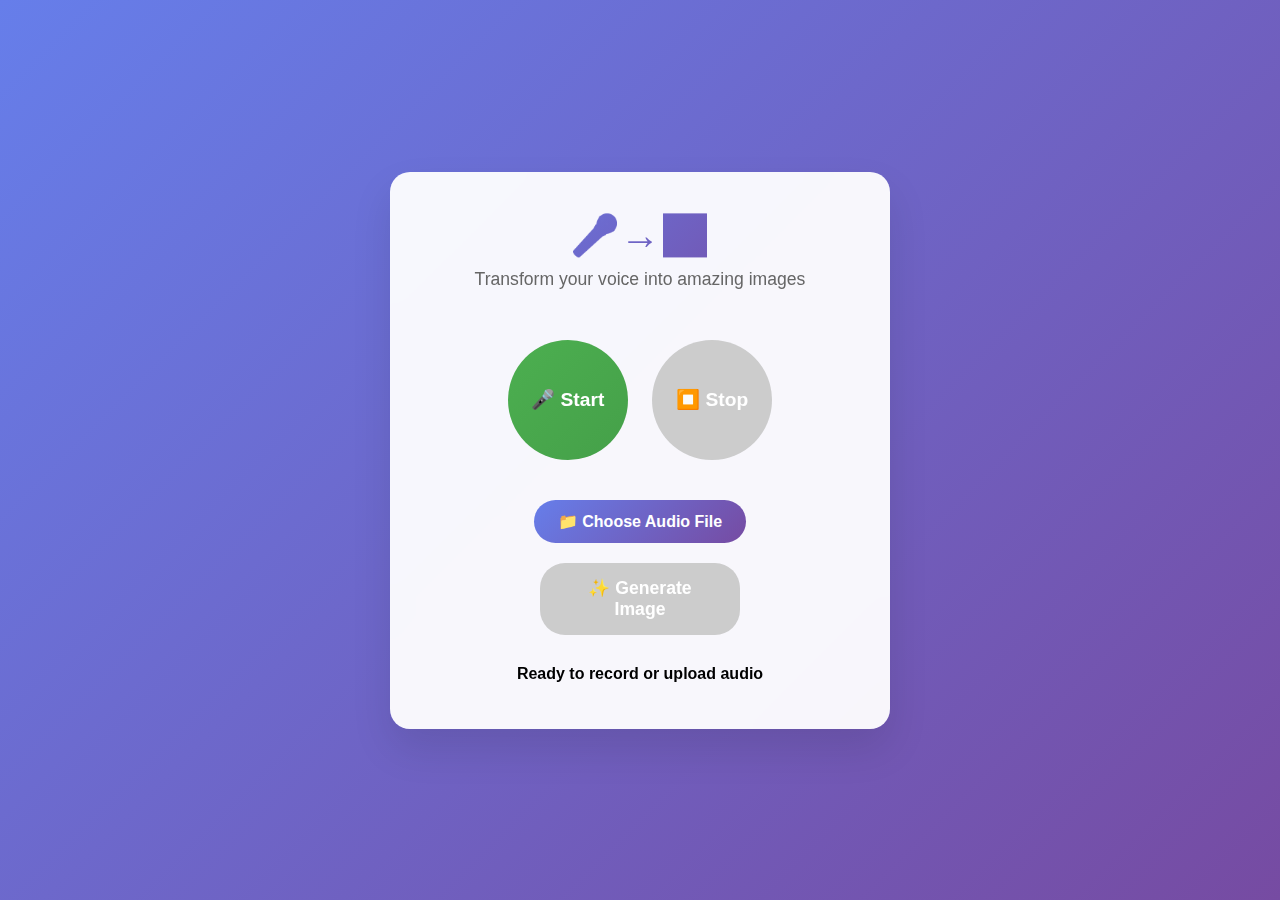
<file: speech_to_image/templates/index.html>
<!DOCTYPE html>
<html lang="en">
<head>
    <meta charset="UTF-8">
    <meta name="viewport" content="width=device-width, initial-scale=1.0">
    <title>Speech to Image Generator</title>
    <style>
        * {
            margin: 0;
            padding: 0;
            box-sizing: border-box;
        }

        body {
            font-family: 'Segoe UI', Tahoma, Geneva, Verdana, sans-serif;
            background: linear-gradient(135deg, #667eea 0%, #764ba2 100%);
            min-height: 100vh;
            display: flex;
            align-items: center;
            justify-content: center;
            padding: 20px;
        }

        .container {
            background: rgba(255, 255, 255, 0.95);
            backdrop-filter: blur(10px);
            border-radius: 20px;
            padding: 40px;
            box-shadow: 0 20px 40px rgba(0, 0, 0, 0.1);
            max-width: 500px;
            width: 100%;
            text-align: center;
        }

        .title {
            font-size: 2.5em;
            font-weight: 700;
            background: linear-gradient(135deg, #667eea, #764ba2);
            -webkit-background-clip: text;
            -webkit-text-fill-color: transparent;
            background-clip: text;
            margin-bottom: 10px;
        }

        .subtitle {
            color: #666;
            margin-bottom: 40px;
            font-size: 1.1em;
        }

        .recording-section {
            margin-bottom: 30px;
        }

        .record-btn {
            width: 120px;
            height: 120px;
            border: none;
            border-radius: 50%;
            font-size: 1.2em;
            font-weight: 600;
            cursor: pointer;
            transition: all 0.3s ease;
            margin: 10px;
            position: relative;
            overflow: hidden;
        }

        .record-btn:before {
            content: '';
            position: absolute;
            top: 0;
            left: 0;
            right: 0;
            bottom: 0;
            background: linear-gradient(135deg, #4CAF50, #45a049);
            transition: all 0.3s ease;
        }

        .record-btn.recording:before {
            background: linear-gradient(135deg, #f44336, #d32f2f);
            animation: pulse 1.5s infinite;
        }

        .record-btn:disabled:before {
            background: #ccc;
        }

        .record-btn span {
            position: relative;
            z-index: 1;
            color: white;
        }

        @keyframes pulse {
            0% { transform: scale(1); }
            50% { transform: scale(1.05); }
            100% { transform: scale(1); }
        }

        .record-btn:hover:not(:disabled) {
            transform: scale(1.05);
            box-shadow: 0 10px 25px rgba(0, 0, 0, 0.2);
        }

        .upload-section {
            margin-bottom: 30px;
        }

        .file-input-wrapper {
            position: relative;
            display: inline-block;
            margin-bottom: 20px;
        }

        .file-input {
            opacity: 0;
            position: absolute;
            z-index: -1;
        }

        .file-input-label {
            display: inline-block;
            padding: 12px 24px;
            background: linear-gradient(135deg, #667eea, #764ba2);
            color: white;
            border-radius: 25px;
            cursor: pointer;
            transition: all 0.3s ease;
            font-weight: 600;
        }

        .file-input-label:hover {
            transform: translateY(-2px);
            box-shadow: 0 10px 25px rgba(102, 126, 234, 0.3);
        }

        .generate-btn {
            background: linear-gradient(135deg, #FF6B6B, #FF8E53);
            color: white;
            border: none;
            padding: 15px 30px;
            border-radius: 25px;
            font-size: 1.1em;
            font-weight: 600;
            cursor: pointer;
            transition: all 0.3s ease;
            width: 100%;
            max-width: 200px;
        }

        .generate-btn:hover:not(:disabled) {
            transform: translateY(-2px);
            box-shadow: 0 10px 25px rgba(255, 107, 107, 0.3);
        }

        .generate-btn:disabled {
            background: #ccc;
            cursor: not-allowed;
            transform: none;
            box-shadow: none;
        }

        .status {
            margin-top: 20px;
            font-weight: 600;
            min-height: 24px;
        }

        .status.recording {
            color: #f44336;
        }

        .status.ready {
            color: #4CAF50;
        }

        .status.processing {
            color: #FF9800;
        }

        .audio-visualizer {
            width: 100%;
            height: 50px;
            margin: 20px 0;
            display: none;
            align-items: center;
            justify-content: center;
            gap: 3px;
        }

        .bar {
            width: 4px;
            height: 10px;
            background: linear-gradient(135deg, #667eea, #764ba2);
            border-radius: 2px;
            animation: visualizer 0.6s ease-in-out infinite alternate;
        }

        .bar:nth-child(2) { animation-delay: 0.1s; }
        .bar:nth-child(3) { animation-delay: 0.2s; }
        .bar:nth-child(4) { animation-delay: 0.3s; }
        .bar:nth-child(5) { animation-delay: 0.4s; }

        @keyframes visualizer {
            from { height: 10px; }
            to { height: 40px; }
        }

        .loading {
            display: none;
            margin: 20px 0;
        }

        .spinner {
            border: 3px solid #f3f3f3;
            border-top: 3px solid #667eea;
            border-radius: 50%;
            width: 40px;
            height: 40px;
            animation: spin 1s linear infinite;
            margin: 0 auto;
        }

        @keyframes spin {
            0% { transform: rotate(0deg); }
            100% { transform: rotate(360deg); }
        }

        @media (max-width: 600px) {
            .container {
                margin: 10px;
                padding: 30px 20px;
            }
            
            .title {
                font-size: 2em;
            }
            
            .record-btn {
                width: 100px;
                height: 100px;
                font-size: 1em;
            }
        }
    </style>
</head>
<body>
    <div class="container">
        <h1 class="title">🎤→🖼️</h1>
        <p class="subtitle">Transform your voice into amazing images</p>
        
        <div class="recording-section">
            <button id="start-btn" class="record-btn">
                <span>🎤 Start</span>
            </button>
            <button id="stop-btn" class="record-btn" disabled>
                <span>⏹️ Stop</span>
            </button>
            
            <div class="audio-visualizer" id="visualizer">
                <div class="bar"></div>
                <div class="bar"></div>
                <div class="bar"></div>
                <div class="bar"></div>
                <div class="bar"></div>
            </div>
        </div>

        <div class="upload-section">
            <form id="upload-form" method="POST" action="/upload" enctype="multipart/form-data">
                <div class="file-input-wrapper">
                    <input type="file" name="audio" id="audio-file" class="file-input" accept="audio/*" hidden>
                    <label for="audio-file" class="file-input-label">📁 Choose Audio File</label>
                </div>
                <br>
                <button type="submit" id="generate-btn" class="generate-btn" disabled>
                    ✨ Generate Image
                </button>
            </form>
        </div>

        <div class="loading" id="loading">
            <div class="spinner"></div>
            <p>Creating your image...</p>
        </div>

        <div id="status" class="status">Ready to record or upload audio</div>
    </div>

    <script>
        let mediaRecorder;
        let audioChunks = [];
        let isRecording = false;

        const startBtn = document.getElementById("start-btn");
        const stopBtn = document.getElementById("stop-btn");
        const generateBtn = document.getElementById("generate-btn");
        const audioFileInput = document.getElementById("audio-file");
        const status = document.getElementById("status");
        const visualizer = document.getElementById("visualizer");
        const loading = document.getElementById("loading");
        const form = document.getElementById("upload-form");

        // Check for microphone support
        if (!navigator.mediaDevices || !navigator.mediaDevices.getUserMedia) {
            status.textContent = "Microphone not supported. Please use file upload.";
            startBtn.disabled = true;
        }

        startBtn.addEventListener("click", async () => {
            try {
                const stream = await navigator.mediaDevices.getUserMedia({ 
                    audio: {
                        echoCancellation: true,
                        noiseSuppression: true,
                        sampleRate: 44100
                    }
                });
                
                // Try different audio formats for better compatibility
                let mimeType = 'audio/webm';
                if (MediaRecorder.isTypeSupported('audio/wav')) {
                    mimeType = 'audio/wav';
                } else if (MediaRecorder.isTypeSupported('audio/mp4')) {
                    mimeType = 'audio/mp4';
                } else if (MediaRecorder.isTypeSupported('audio/webm;codecs=opus')) {
                    mimeType = 'audio/webm;codecs=opus';
                }
                
                console.log('Using MIME type:', mimeType);
                
                mediaRecorder = new MediaRecorder(stream, {
                    mimeType: mimeType
                });
                
                audioChunks = [];
                mediaRecorder.start();
                isRecording = true;
                
                startBtn.disabled = true;
                startBtn.classList.add("recording");
                stopBtn.disabled = false;
                status.textContent = "🔴 Recording... Speak clearly!";
                status.className = "status recording";
                visualizer.style.display = "flex";
                
                mediaRecorder.ondataavailable = event => {
                    if (event.data.size > 0) {
                        audioChunks.push(event.data);
                    }
                };
                
            } catch (error) {
                console.error("Error accessing microphone:", error);
                status.textContent = "❌ Could not access microphone. Try file upload.";
                status.className = "status";
            }
        });

        stopBtn.addEventListener("click", () => {
            if (mediaRecorder && isRecording) {
                mediaRecorder.stop();
                isRecording = false;
                
                // Stop all audio tracks
                mediaRecorder.stream.getTracks().forEach(track => track.stop());
                
                startBtn.disabled = false;
                startBtn.classList.remove("recording");
                stopBtn.disabled = true;
                visualizer.style.display = "none";
                status.textContent = "⏳ Processing audio...";
                status.className = "status processing";

                mediaRecorder.onstop = () => {
                    const audioBlob = new Blob(audioChunks, { type: mimeType });
                    
                    // Create appropriate filename based on mime type
                    let filename = "recording.webm";
                    if (mimeType.includes('wav')) {
                        filename = "recording.wav";
                    } else if (mimeType.includes('mp4')) {
                        filename = "recording.mp4";
                    }
                    
                    console.log('Created audio blob:', audioBlob.size, 'bytes');
                    
                    const file = new File([audioBlob], filename, { type: mimeType });
                    const dataTransfer = new DataTransfer();
                    dataTransfer.items.add(file);
                    audioFileInput.files = dataTransfer.files;
                    generateBtn.disabled = false;
                    status.textContent = "✅ Recording ready! Click Generate Image.";
                    status.className = "status ready";
                };
            }
        });

        // Handle file input changes
        audioFileInput.addEventListener("change", function(e) {
            if (e.target.files.length > 0) {
                generateBtn.disabled = false;
                status.textContent = "✅ File selected! Click Generate Image.";
                status.className = "status ready";
            }
        });

        // Handle form submission with better error handling
        form.addEventListener("submit", function(e) {
            if (!audioFileInput.files.length) {
                e.preventDefault();
                status.textContent = "❌ Please record or select an audio file first.";
                return;
            }
            
            const file = audioFileInput.files[0];
            console.log('Submitting file:', file.name, file.size, 'bytes', file.type);
            
            // Check file size
            if (file.size === 0) {
                e.preventDefault();
                status.textContent = "❌ Audio file is empty. Please record again.";
                return;
            }
            
            if (file.size < 1000) { // Less than 1KB is probably too small
                status.textContent = "⚠️ Audio file seems very small. Proceeding anyway...";
            }
            
            // Show loading state
            generateBtn.disabled = true;
            loading.style.display = "block";
            status.textContent = "🎨 Transcribing and generating image...";
            status.className = "status processing";
        });

        // Add some interactive feedback
        generateBtn.addEventListener("mouseenter", function() {
            if (!this.disabled) {
                status.textContent = "🚀 Ready to create magic!";
            }
        });

        generateBtn.addEventListener("mouseleave", function() {
            if (!this.disabled && audioFileInput.files.length > 0) {
                status.textContent = "✅ File ready! Click Generate Image.";
            }
        });

        // Handle file size validation
        audioFileInput.addEventListener("change", function(e) {
            const file = e.target.files[0];
            if (file) {
                const maxSize = 16 * 1024 * 1024; // 16MB
                if (file.size > maxSize) {
                    status.textContent = "❌ File too large. Maximum size is 16MB.";
                    status.className = "status";
                    generateBtn.disabled = true;
                    e.target.value = '';
                    return;
                }
                
                generateBtn.disabled = false;
                status.textContent = `✅ "${file.name}" selected!`;
                status.className = "status ready";
            }
        });
    </script>
</body>
</html>
</file>
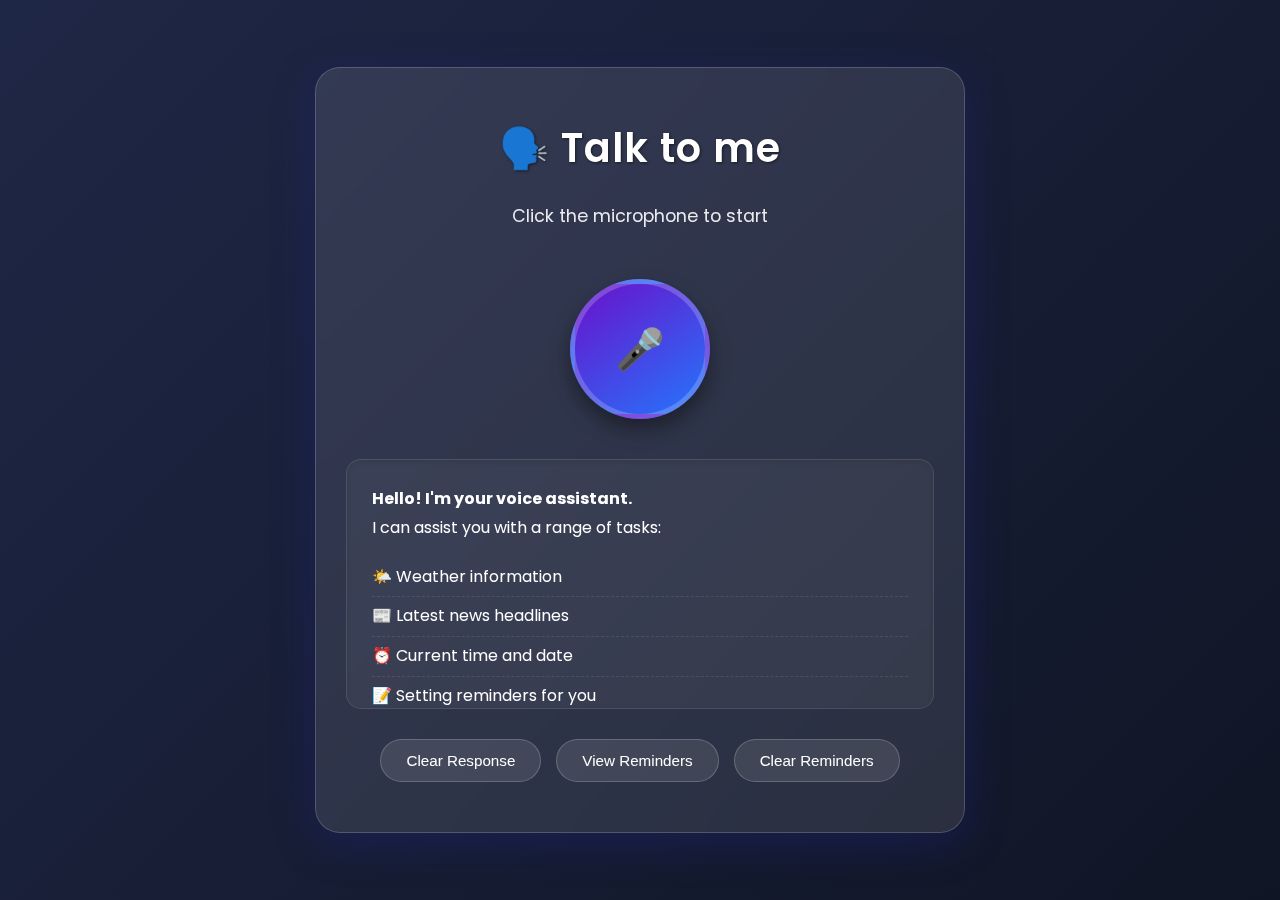
<file: voice_assistant/templates/index.html>
<!-- <!DOCTYPE html>
<html lang="en">
<head>
    <meta charset="UTF-8">
    <meta name="viewport" content="width=device-width, initial-scale=1.0">
    <title>Voice Assistant</title>
    <style>
        * {
            margin: 0;
            padding: 0;
            box-sizing: border-box;
        }

        body {
            font-family: 'Segoe UI', Tahoma, Geneva, Verdana, sans-serif;
            background: linear-gradient(135deg, #667eea 0%, #764ba2 100%);
            min-height: 100vh;
            display: flex;
            align-items: center;
            justify-content: center;
            color: white;
        }

        .container {
            text-align: center;
            background: rgba(255, 255, 255, 0.1);
            backdrop-filter: blur(10px);
            border-radius: 20px;
            padding: 40px;
            box-shadow: 0 8px 32px 0 rgba(31, 38, 135, 0.37);
            border: 1px solid rgba(255, 255, 255, 0.18);
            max-width: 600px;
            width: 90%;
        }

        h1 {
            margin-bottom: 30px;
            font-size: 2.5rem;
            text-shadow: 2px 2px 4px rgba(0, 0, 0, 0.3);
        }

        .mic-button {
            width: 120px;
            height: 120px;
            border-radius: 50%;
            border: none;
            background: linear-gradient(45deg, #ff6b6b, #ee5a52);
            color: white;
            font-size: 2rem;
            cursor: pointer;
            transition: all 0.3s ease;
            box-shadow: 0 8px 25px rgba(0, 0, 0, 0.3);
            margin: 20px;
            display: inline-flex;
            align-items: center;
            justify-content: center;
        }

        .mic-button:hover {
            transform: scale(1.1);
            box-shadow: 0 12px 35px rgba(0, 0, 0, 0.4);
        }

        .mic-button:active {
            transform: scale(0.95);
        }

        .mic-button.recording {
            background: linear-gradient(45deg, #ff4757, #ff3838);
            animation: pulse 1.5s infinite;
        }

        @keyframes pulse {
            0% { transform: scale(1); }
            50% { transform: scale(1.05); }
            100% { transform: scale(1); }
        }

        .status {
            margin: 20px 0;
            font-size: 1.2rem;
            min-height: 30px;
            opacity: 0.8;
        }

        .response {
            background: rgba(255, 255, 255, 0.2);
            border-radius: 10px;
            padding: 20px;
            margin: 20px 0;
            min-height: 100px;
            max-height: 200px;
            overflow-y: auto;
            text-align: left;
            font-size: 1.1rem;
            line-height: 1.6;
            box-shadow: inset 0 2px 4px rgba(0, 0, 0, 0.1);
        }

        .controls {
            margin-top: 30px;
        }

        .control-button {
            background: rgba(255, 255, 255, 0.2);
            border: 1px solid rgba(255, 255, 255, 0.3);
            color: white;
            padding: 10px 20px;
            border-radius: 25px;
            margin: 5px;
            cursor: pointer;
            transition: all 0.3s ease;
            font-size: 0.9rem;
        }

        .control-button:hover {
            background: rgba(255, 255, 255, 0.3);
            transform: translateY(-2px);
        }

        .loading {
            display: inline-block;
            width: 20px;
            height: 20px;
            border: 3px solid rgba(255, 255, 255, 0.3);
            border-radius: 50%;
            border-top-color: white;
            animation: spin 1s ease-in-out infinite;
            margin-right: 10px;
        }

        @keyframes spin {
            to { transform: rotate(360deg); }
        }

        .audio-controls {
            margin-top: 15px;
        }

        audio {
            width: 100%;
            max-width: 300px;
            margin: 10px 0;
        }

        .error {
            color: #ff6b6b;
            background: rgba(255, 107, 107, 0.1);
            border: 1px solid rgba(255, 107, 107, 0.3);
            padding: 15px;
            border-radius: 10px;
            margin: 10px 0;
        }

        .success {
            color: #51cf66;
            background: rgba(81, 207, 102, 0.1);
            border: 1px solid rgba(81, 207, 102, 0.3);
            padding: 15px;
            border-radius: 10px;
            margin: 10px 0;
        }

        @media (max-width: 768px) {
            .container {
                padding: 20px;
            }
            
            h1 {
                font-size: 2rem;
            }
            
            .mic-button {
                width: 100px;
                height: 100px;
                font-size: 1.5rem;
            }
        }
    </style>
</head>
<body>
    <div class="container">
        <h1>🎤 Voice Assistant</h1>
        
        <div class="status" id="status">Click the microphone to start</div>
        
        <button class="mic-button" id="micButton" onclick="toggleRecording()">
            🎤
        </button>
        
        <div class="response" id="response">
            <p>Hello! I'm your voice assistant. I can help you with:</p>
            <ul>
                <li>🌤️ Weather information</li>
                <li>📰 Latest news</li>
                <li>⏰ Current time and date</li>
                <li>📝 Setting reminders</li>
                <li>💬 General conversation</li>
            </ul>
            <p>Just click the microphone and start speaking!</p>
        </div>
        
        <div class="audio-controls" id="audioControls" style="display: none;">
            <audio id="responseAudio" controls></audio>
        </div>
        
        <div class="controls">
            <button class="control-button" onclick="clearResponse()">Clear Response</button>
            <button class="control-button" onclick="viewReminders()">View Reminders</button>
            <button class="control-button" onclick="clearReminders()">Clear Reminders</button>
        </div>
    </div>

    <script>
        let audioContext;
        let mediaRecorder;
        let audioChunks = [];
        let isRecording = false;
        let stream;
        let processor;

        const micButton = document.getElementById('micButton');
        const status = document.getElementById('status');
        const response = document.getElementById('response');
        const audioControls = document.getElementById('audioControls');
        const responseAudio = document.getElementById('responseAudio');

        // Initialize audio context
        async function initAudioContext() {
            try {
                audioContext = new (window.AudioContext || window.webkitAudioContext)();
                return true;
            } catch (error) {
                console.error('Audio context initialization failed:', error);
                return false;
            }
        }

        // Convert audio buffer to WAV format
        function audioBufferToWav(buffer, length) {
            const arrayBuffer = new ArrayBuffer(44 + length * 2);
            const view = new DataView(arrayBuffer);
            
            // WAV header
            const writeString = (offset, string) => {
                for (let i = 0; i < string.length; i++) {
                    view.setUint8(offset + i, string.charCodeAt(i));
                }
            };
            
            const sampleRate = buffer.sampleRate;
            const channels = 1; // Mono
            
            writeString(0, 'RIFF');
            view.setUint32(4, 36 + length * 2, true);
            writeString(8, 'WAVE');
            writeString(12, 'fmt ');
            view.setUint32(16, 16, true);
            view.setUint16(20, 1, true);
            view.setUint16(22, channels, true);
            view.setUint32(24, sampleRate, true);
            view.setUint32(28, sampleRate * 2, true);
            view.setUint16(32, 2, true);
            view.setUint16(34, 16, true);
            writeString(36, 'data');
            view.setUint32(40, length * 2, true);
            
            // Convert float samples to 16-bit PCM
            const channelData = buffer.getChannelData(0);
            let offset = 44;
            for (let i = 0; i < length; i++) {
                const sample = Math.max(-1, Math.min(1, channelData[i]));
                view.setInt16(offset, sample < 0 ? sample * 0x8000 : sample * 0x7FFF, true);
                offset += 2;
            }
            
            return arrayBuffer;
        }

        async function toggleRecording() {
            if (!isRecording) {
                await startRecording();
            } else {
                stopRecording();
            }
        }

        async function startRecording() {
            try {
                // Initialize audio context if needed
                if (!audioContext) {
                    const initialized = await initAudioContext();
                    if (!initialized) {
                        throw new Error('Could not initialize audio context');
                    }
                }

                // Resume audio context if suspended
                if (audioContext.state === 'suspended') {
                    await audioContext.resume();
                }

                stream = await navigator.mediaDevices.getUserMedia({ 
                    audio: {
                        echoCancellation: true,
                        noiseSuppression: true,
                        sampleRate: 44100,
                        channelCount: 1
                    } 
                });

                const source = audioContext.createMediaStreamSource(stream);
                
                // Create a script processor for recording
                processor = audioContext.createScriptProcessor(4096, 1, 1);
                audioChunks = [];

                processor.onaudioprocess = (e) => {
                    const inputData = e.inputBuffer.getChannelData(0);
                    audioChunks.push(new Float32Array(inputData));
                };

                source.connect(processor);
                processor.connect(audioContext.destination);

                isRecording = true;
                micButton.classList.add('recording');
                micButton.innerHTML = '🛑';
                status.innerHTML = '<div class="loading"></div>Recording... Click to stop';

            } catch (error) {
                console.error('Error starting recording:', error);
                if (error.name === 'NotAllowedError') {
                    showError('Microphone permission denied. Please allow microphone access and refresh the page.');
                } else if (error.name === 'NotFoundError') {
                    showError('No microphone found. Please connect a microphone and try again.');
                } else {
                    showError('Recording error: ' + error.message);
                }
            }
        }

        function stopRecording() {
            if (!isRecording) return;

            isRecording = false;
            micButton.classList.remove('recording');
            micButton.innerHTML = '🎤';
            status.innerHTML = '<div class="loading"></div>Processing audio...';

            // Stop the processor and stream
            if (processor) {
                processor.disconnect();
                processor = null;
            }

            if (stream) {
                stream.getTracks().forEach(track => track.stop());
            }

            // Process recorded audio chunks
            if (audioChunks.length === 0) {
                showError('No audio recorded. Please try again.');
                status.textContent = 'Ready to try again';
                return;
            }

            // Combine all chunks
            let totalLength = 0;
            audioChunks.forEach(chunk => {
                totalLength += chunk.length;
            });

            const combinedData = new Float32Array(totalLength);
            let offset = 0;
            audioChunks.forEach(chunk => {
                combinedData.set(chunk, offset);
                offset += chunk.length;
            });

            // Create audio buffer
            const audioBuffer = audioContext.createBuffer(1, totalLength, audioContext.sampleRate);
            audioBuffer.copyToChannel(combinedData, 0);

            // Convert to WAV
            const wavArrayBuffer = audioBufferToWav(audioBuffer, totalLength);
            const wavBlob = new Blob([wavArrayBuffer], { type: 'audio/wav' });

            console.log('Generated WAV blob:', wavBlob.size, 'bytes');
            sendAudioToServer(wavBlob);
        }

        async function sendAudioToServer(audioBlob) {
            const formData = new FormData();
            formData.append('audio_data', audioBlob, 'audio.wav');

            try {
                const response_data = await fetch('/process_audio', {
                    method: 'POST',
                    body: formData
                });

                const result = await response_data.json();
                
                if (response_data.ok) {
                    if (result.recognized_text) {
                        displayResponse(`<div class="success"><strong>✅ You said:</strong> "${result.recognized_text}"</div><br><div><strong>🤖 Assistant:</strong> ${result.response}</div>`);
                    } else {
                        displayResponse(result.response);
                    }
                    await generateSpeech(result.response);
                    status.textContent = 'Ready for next command';
                } else {
                    showError(result.response || 'Error processing audio');
                    status.textContent = 'Ready to try again';
                }
            } catch (error) {
                console.error('Network error:', error);
                showError('Network error. Please check your internet connection and try again.');
                status.textContent = 'Ready to try again';
            }
        }

        async function generateSpeech(text) {
            try {
                const response_data = await fetch('/speak', {
                    method: 'POST',
                    headers: {
                        'Content-Type': 'application/json',
                    },
                    body: JSON.stringify({ text: text })
                });

                const result = await response_data.json();
                
                if (response_data.ok && result.audio_url) {
                    responseAudio.src = result.audio_url;
                    audioControls.style.display = 'block';
                    
                    try {
                        await responseAudio.play();
                    } catch (playError) {
                        console.log('Auto-play blocked by browser');
                    }
                } else {
                    console.error('Speech generation failed:', result.error);
                }
            } catch (error) {
                console.error('Error generating speech:', error);
            }
        }

        function displayResponse(text) {
            response.innerHTML = `<div class="success">${text}</div>`;
        }

        function showError(message) {
            response.innerHTML = `<div class="error">${message}</div>`;
        }

        function clearResponse() {
            response.innerHTML = `
                <p>Hello! I'm your voice assistant. I can help you with:</p>
                <ul>
                    <li>🌤️ Weather information</li>
                    <li>📰 Latest news</li>
                    <li>⏰ Current time and date</li>
                    <li>📝 Setting reminders</li>
                    <li>💬 General conversation</li>
                </ul>
                <p>Just click the microphone and start speaking!</p>
            `;
            audioControls.style.display = 'none';
            status.textContent = 'Click the microphone to start';
        }

        async function viewReminders() {
            try {
                const response_data = await fetch('/reminders');
                const result = await response_data.json();
                
                if (result.reminders && result.reminders.length > 0) {
                    let reminderText = '<h3>Your Reminders:</h3><ul>';
                    result.reminders.forEach((reminder, index) => {
                        reminderText += `<li><strong>${reminder.text}</strong> <br><small>Set on: ${new Date(reminder.time).toLocaleString()}</small></li>`;
                    });
                    reminderText += '</ul>';
                    response.innerHTML = reminderText;
                } else {
                    response.innerHTML = '<div class="success">No reminders found.</div>';
                }
            } catch (error) {
                showError('Failed to load reminders.');
            }
        }

        async function clearReminders() {
            try {
                const response_data = await fetch('/reminders', { method: 'DELETE' });
                const result = await response_data.json();
                
                if (response_data.ok) {
                    response.innerHTML = '<div class="success">All reminders cleared!</div>';
                } else {
                    showError('Failed to clear reminders.');
                }
            } catch (error) {
                showError('Failed to clear reminders.');
            }
        }

        // Check for browser support
        if (!navigator.mediaDevices || !navigator.mediaDevices.getUserMedia) {
            showError('Your browser does not support audio recording. Please use a modern browser like Chrome, Firefox, or Safari.');
            micButton.disabled = true;
        }

        // Initialize audio context on user interaction
        document.addEventListener('click', () => {
            if (!audioContext) {
                initAudioContext();
            }
        }, { once: true });
    </script>
</body>
</html> -->
<!DOCTYPE html>
<html lang="en">
<head>
    <meta charset="UTF-8">
    <meta name="viewport" content="width=device-width, initial-scale=1.0">
    <title>Voice Assistant</title>
    <link href="https://fonts.googleapis.com/css2?family=Poppins:wght@400;500;600&display=swap" rel="stylesheet">
    <style>
        :root {
            --primary-color: #6a11cb;
            --secondary-color: #2575fc;
            --container-bg: rgba(255, 255, 255, 0.1);
            --container-border: rgba(255, 255, 255, 0.18);
            --shadow-color: rgba(31, 38, 135, 0.37);
            --red-color: #e53935;
            --green-color: #43a047;
            --text-color: #ffffff;
            --soft-white: rgba(255, 255, 255, 0.8);
        }

        * {
            margin: 0;
            padding: 0;
            box-sizing: border-box;
        }

        body {
            font-family: 'Poppins', sans-serif;
            background: linear-gradient(135deg, #1f2746 0%, #101525 100%);
            min-height: 100vh;
            display: flex;
            align-items: center;
            justify-content: center;
            color: var(--text-color);
            transition: background 0.5s ease;
        }

        .container {
            text-align: center;
            background: var(--container-bg);
            backdrop-filter: blur(20px);
            -webkit-backdrop-filter: blur(20px);
            border-radius: 25px;
            padding: 50px 30px;
            box-shadow: 0 10px 40px 0 var(--shadow-color);
            border: 1px solid var(--container-border);
            max-width: 650px;
            width: 90%;
        }

        h1 {
            margin-bottom: 25px;
            font-size: 2.5rem;
            font-weight: 600;
            text-shadow: 1px 1px 3px rgba(0, 0, 0, 0.5);
            letter-spacing: 1px;
        }

        .mic-button {
            width: 140px;
            height: 140px;
            border-radius: 50%;
            border: none;
            background: linear-gradient(145deg, #6a11cb, #2575fc);
            color: white;
            font-size: 2.5rem;
            cursor: pointer;
            transition: all 0.4s cubic-bezier(0.25, 0.8, 0.25, 1);
            box-shadow: 0 10px 20px rgba(0, 0, 0, 0.4);
            margin: 20px 0;
            display: inline-flex;
            align-items: center;
            justify-content: center;
            border: 5px solid rgba(255, 255, 255, 0.2);
        }

        .mic-button:hover {
            transform: translateY(-5px) scale(1.05);
            box-shadow: 0 15px 30px rgba(0, 0, 0, 0.5);
        }

        .mic-button:active {
            transform: scale(0.95);
        }

        .mic-button.recording {
            background: linear-gradient(145deg, #e53935, #ff5722);
            animation: pulse 1.8s infinite;
        }

        @keyframes pulse {
            0% { transform: scale(1); box-shadow: 0 0 0 0 rgba(229, 57, 53, 0.7); }
            70% { transform: scale(1.1); box-shadow: 0 0 0 20px rgba(229, 57, 53, 0); }
            100% { transform: scale(1); box-shadow: 0 0 0 0 rgba(229, 57, 53, 0); }
        }

        .status {
            margin: 20px 0 30px;
            font-size: 1.1rem;
            min-height: 25px;
            opacity: 0.9;
        }

        .status .loading {
            display: inline-block;
            width: 20px;
            height: 20px;
            border: 3px solid var(--soft-white);
            border-radius: 50%;
            border-top-color: var(--primary-color);
            animation: spin 1s linear infinite;
            vertical-align: middle;
            margin-right: 10px;
        }

        @keyframes spin {
            to { transform: rotate(360deg); }
        }

        .response {
            background: rgba(255, 255, 255, 0.05);
            border-radius: 15px;
            padding: 25px;
            margin: 20px 0;
            min-height: 120px;
            max-height: 250px;
            overflow-y: auto;
            text-align: left;
            font-size: 1rem;
            line-height: 1.8;
            border: 1px solid rgba(255, 255, 255, 0.1);
            box-shadow: inset 0 2px 5px rgba(0, 0, 0, 0.1);
        }

        .response ul {
            list-style: none;
            padding-left: 0;
            margin-top: 15px;
        }

        .response ul li {
            padding: 5px 0;
            border-bottom: 1px dashed rgba(255, 255, 255, 0.1);
        }

        .response ul li:last-child {
            border-bottom: none;
        }
        
        .response::-webkit-scrollbar {
            width: 8px;
        }

        .response::-webkit-scrollbar-thumb {
            background-color: rgba(255, 255, 255, 0.3);
            border-radius: 10px;
        }

        .response::-webkit-scrollbar-track {
            background-color: transparent;
        }

        .controls {
            margin-top: 30px;
            display: flex;
            flex-wrap: wrap;
            justify-content: center;
            gap: 15px;
        }

        .control-button {
            background: rgba(255, 255, 255, 0.1);
            border: 1px solid rgba(255, 255, 255, 0.2);
            color: var(--text-color);
            padding: 12px 25px;
            border-radius: 30px;
            cursor: pointer;
            transition: all 0.3s ease;
            font-size: 0.95rem;
            font-weight: 500;
        }

        .control-button:hover {
            background: rgba(255, 255, 255, 0.2);
            transform: translateY(-2px);
            box-shadow: 0 4px 10px rgba(0, 0, 0, 0.2);
        }

        .audio-controls {
            margin-top: 20px;
        }

        audio {
            width: 100%;
            max-width: 350px;
            margin: 15px auto;
            display: block;
        }

        audio::-webkit-media-controls-panel {
            background-color: rgba(255, 255, 255, 0.2);
            border-radius: 50px;
            color: white;
        }

        .error, .success {
            padding: 15px 20px;
            border-radius: 12px;
            margin: 15px 0;
            font-weight: 500;
        }

        .error {
            color: var(--red-color);
            background: rgba(229, 57, 53, 0.1);
            border: 1px solid rgba(229, 57, 53, 0.3);
        }

        .success {
            color: var(--green-color);
            background: rgba(67, 160, 71, 0.1);
            border: 1px solid rgba(67, 160, 71, 0.3);
        }

        @media (max-width: 768px) {
            .container {
                padding: 30px 15px;
            }
            
            h1 {
                font-size: 2rem;
            }
            
            .mic-button {
                width: 110px;
                height: 110px;
                font-size: 2rem;
            }

            .controls {
                flex-direction: column;
                gap: 10px;
            }
        }
    </style>
</head>
<body>
    <div class="container">
        <h1>🗣️ Talk to me</h1>
        
        <div class="status" id="status">Click the microphone to start</div>
        
        <button class="mic-button" id="micButton" onclick="toggleRecording()">
            🎤
        </button>
        
        <div class="response" id="response">
            <p><strong>Hello! I'm your voice assistant.</strong></p>
            <p>I can assist you with a range of tasks:</p>
            <ul>
                <li>🌤️ Weather information</li>
                <li>📰 Latest news headlines</li>
                <li>⏰ Current time and date</li>
                <li>📝 Setting reminders for you</li>
                <li>💬 General conversation and questions</li>
            </ul>
            <p>Just press the microphone and start speaking!</p>
        </div>
        
        <div class="audio-controls" id="audioControls" style="display: none;">
            <audio id="responseAudio" controls></audio>
        </div>
        
        <div class="controls">
            <button class="control-button" onclick="clearResponse()">Clear Response</button>
            <button class="control-button" onclick="viewReminders()">View Reminders</button>
            <button class="control-button" onclick="clearReminders()">Clear Reminders</button>
        </div>
    </div>

    <script>
        let audioContext;
        let mediaRecorder;
        let audioChunks = [];
        let isRecording = false;
        let stream;
        let processor;

        const micButton = document.getElementById('micButton');
        const status = document.getElementById('status');
        const response = document.getElementById('response');
        const audioControls = document.getElementById('audioControls');
        const responseAudio = document.getElementById('responseAudio');

        // Initialize audio context
        async function initAudioContext() {
            try {
                audioContext = new (window.AudioContext || window.webkitAudioContext)();
                return true;
            } catch (error) {
                console.error('Audio context initialization failed:', error);
                return false;
            }
        }

        // Convert audio buffer to WAV format
        function audioBufferToWav(buffer, length) {
            const arrayBuffer = new ArrayBuffer(44 + length * 2);
            const view = new DataView(arrayBuffer);
            
            // WAV header
            const writeString = (offset, string) => {
                for (let i = 0; i < string.length; i++) {
                    view.setUint8(offset + i, string.charCodeAt(i));
                }
            };
            
            const sampleRate = buffer.sampleRate;
            const channels = 1; // Mono
            
            writeString(0, 'RIFF');
            view.setUint32(4, 36 + length * 2, true);
            writeString(8, 'WAVE');
            writeString(12, 'fmt ');
            view.setUint32(16, 16, true);
            view.setUint16(20, 1, true);
            view.setUint16(22, channels, true);
            view.setUint32(24, sampleRate, true);
            view.setUint32(28, sampleRate * 2, true);
            view.setUint16(32, 2, true);
            view.setUint16(34, 16, true);
            writeString(36, 'data');
            view.setUint32(40, length * 2, true);
            
            // Convert float samples to 16-bit PCM
            const channelData = buffer.getChannelData(0);
            let offset = 44;
            for (let i = 0; i < length; i++) {
                const sample = Math.max(-1, Math.min(1, channelData[i]));
                view.setInt16(offset, sample < 0 ? sample * 0x8000 : sample * 0x7FFF, true);
                offset += 2;
            }
            
            return arrayBuffer;
        }

        async function toggleRecording() {
            if (!isRecording) {
                await startRecording();
            } else {
                stopRecording();
            }
        }

        async function startRecording() {
            try {
                // Initialize audio context if needed
                if (!audioContext) {
                    const initialized = await initAudioContext();
                    if (!initialized) {
                        throw new Error('Could not initialize audio context');
                    }
                }

                // Resume audio context if suspended
                if (audioContext.state === 'suspended') {
                    await audioContext.resume();
                }

                stream = await navigator.mediaDevices.getUserMedia({ 
                    audio: {
                        echoCancellation: true,
                        noiseSuppression: true,
                        sampleRate: 44100,
                        channelCount: 1
                    } 
                });

                const source = audioContext.createMediaStreamSource(stream);
                
                // Create a script processor for recording
                processor = audioContext.createScriptProcessor(4096, 1, 1);
                audioChunks = [];

                processor.onaudioprocess = (e) => {
                    const inputData = e.inputBuffer.getChannelData(0);
                    audioChunks.push(new Float32Array(inputData));
                };

                source.connect(processor);
                processor.connect(audioContext.destination);

                isRecording = true;
                micButton.classList.add('recording');
                micButton.innerHTML = '🛑';
                status.innerHTML = '<div class="loading"></div>Recording... Click to stop';

            } catch (error) {
                console.error('Error starting recording:', error);
                if (error.name === 'NotAllowedError') {
                    showError('Microphone permission denied. Please allow microphone access and refresh the page.');
                } else if (error.name === 'NotFoundError') {
                    showError('No microphone found. Please connect a microphone and try again.');
                } else {
                    showError('Recording error: ' + error.message);
                }
            }
        }

        function stopRecording() {
            if (!isRecording) return;

            isRecording = false;
            micButton.classList.remove('recording');
            micButton.innerHTML = '🎤';
            status.innerHTML = '<div class="loading"></div>Processing audio...';

            // Stop the processor and stream
            if (processor) {
                processor.disconnect();
                processor = null;
            }

            if (stream) {
                stream.getTracks().forEach(track => track.stop());
            }

            // Process recorded audio chunks
            if (audioChunks.length === 0) {
                showError('No audio recorded. Please try again.');
                status.textContent = 'Ready to try again';
                return;
            }

            // Combine all chunks
            let totalLength = 0;
            audioChunks.forEach(chunk => {
                totalLength += chunk.length;
            });

            const combinedData = new Float32Array(totalLength);
            let offset = 0;
            audioChunks.forEach(chunk => {
                combinedData.set(chunk, offset);
                offset += chunk.length;
            });

            // Create audio buffer
            const audioBuffer = audioContext.createBuffer(1, totalLength, audioContext.sampleRate);
            audioBuffer.copyToChannel(combinedData, 0);

            // Convert to WAV
            const wavArrayBuffer = audioBufferToWav(audioBuffer, totalLength);
            const wavBlob = new Blob([wavArrayBuffer], { type: 'audio/wav' });

            console.log('Generated WAV blob:', wavBlob.size, 'bytes');
            sendAudioToServer(wavBlob);
        }

        async function sendAudioToServer(audioBlob) {
            const formData = new FormData();
            formData.append('audio_data', audioBlob, 'audio.wav');

            try {
                const response_data = await fetch('/process_audio', {
                    method: 'POST',
                    body: formData
                });

                const result = await response_data.json();
                
                if (response_data.ok) {
                    if (result.recognized_text) {
                        displayResponse(`<div class="success"><strong>✅ You said:</strong> "${result.recognized_text}"</div><br><div><strong>🤖 Assistant:</strong> ${result.response}</div>`);
                    } else {
                        displayResponse(result.response);
                    }
                    await generateSpeech(result.response);
                    status.textContent = 'Ready for next command';
                } else {
                    showError(result.response || 'Error processing audio');
                    status.textContent = 'Ready to try again';
                }
            } catch (error) {
                console.error('Network error:', error);
                showError('Network error. Please check your internet connection and try again.');
                status.textContent = 'Ready to try again';
            }
        }

        async function generateSpeech(text) {
            try {
                const response_data = await fetch('/speak', {
                    method: 'POST',
                    headers: {
                        'Content-Type': 'application/json',
                    },
                    body: JSON.stringify({ text: text })
                });

                const result = await response_data.json();
                
                if (response_data.ok && result.audio_url) {
                    responseAudio.src = result.audio_url;
                    audioControls.style.display = 'block';
                    
                    try {
                        await responseAudio.play();
                    } catch (playError) {
                        console.log('Auto-play blocked by browser');
                    }
                } else {
                    console.error('Speech generation failed:', result.error);
                }
            } catch (error) {
                console.error('Error generating speech:', error);
            }
        }

        function displayResponse(text) {
            response.innerHTML = text;
        }

        function showError(message) {
            response.innerHTML = `<div class="error">${message}</div>`;
        }

        function clearResponse() {
            response.innerHTML = `
                <p><strong>Hello! I'm your voice assistant.</strong></p>
                <p>I can assist you with a range of tasks:</p>
                <ul>
                    <li>🌤️ Weather information</li>
                    <li>📰 Latest news headlines</li>
                    <li>⏰ Current time and date</li>
                    <li>📝 Setting reminders for you</li>
                    <li>💬 General conversation and questions</li>
                </ul>
                <p>Just press the microphone and start speaking!</p>
            `;
            audioControls.style.display = 'none';
            status.textContent = 'Click the microphone to start';
        }

        async function viewReminders() {
            try {
                const response_data = await fetch('/reminders');
                const result = await response_data.json();
                
                if (result.reminders && result.reminders.length > 0) {
                    let reminderText = `<h3><div class="success">Your Reminders:</div></h3><ul>`;
                    result.reminders.forEach((reminder, index) => {
                        reminderText += `<li><strong>${reminder.text}</strong> <br><small>Set on: ${new Date(reminder.time).toLocaleString()}</small></li>`;
                    });
                    reminderText += '</ul>';
                    response.innerHTML = reminderText;
                } else {
                    response.innerHTML = '<div class="success">No reminders found.</div>';
                }
            } catch (error) {
                showError('Failed to load reminders.');
            }
        }

        async function clearReminders() {
            try {
                const response_data = await fetch('/reminders', { method: 'DELETE' });
                const result = await response_data.json();
                
                if (response_data.ok) {
                    response.innerHTML = '<div class="success">All reminders cleared!</div>';
                } else {
                    showError('Failed to clear reminders.');
                }
            } catch (error) {
                showError('Failed to clear reminders.');
            }
        }

        // Check for browser support
        if (!navigator.mediaDevices || !navigator.mediaDevices.getUserMedia) {
            showError('Your browser does not support audio recording. Please use a modern browser like Chrome, Firefox, or Safari.');
            micButton.disabled = true;
        }

        // Initialize audio context on user interaction
        document.addEventListener('click', () => {
            if (!audioContext) {
                initAudioContext();
            }
        }, { once: true });
    </script>
</body>
</html>
</file>
